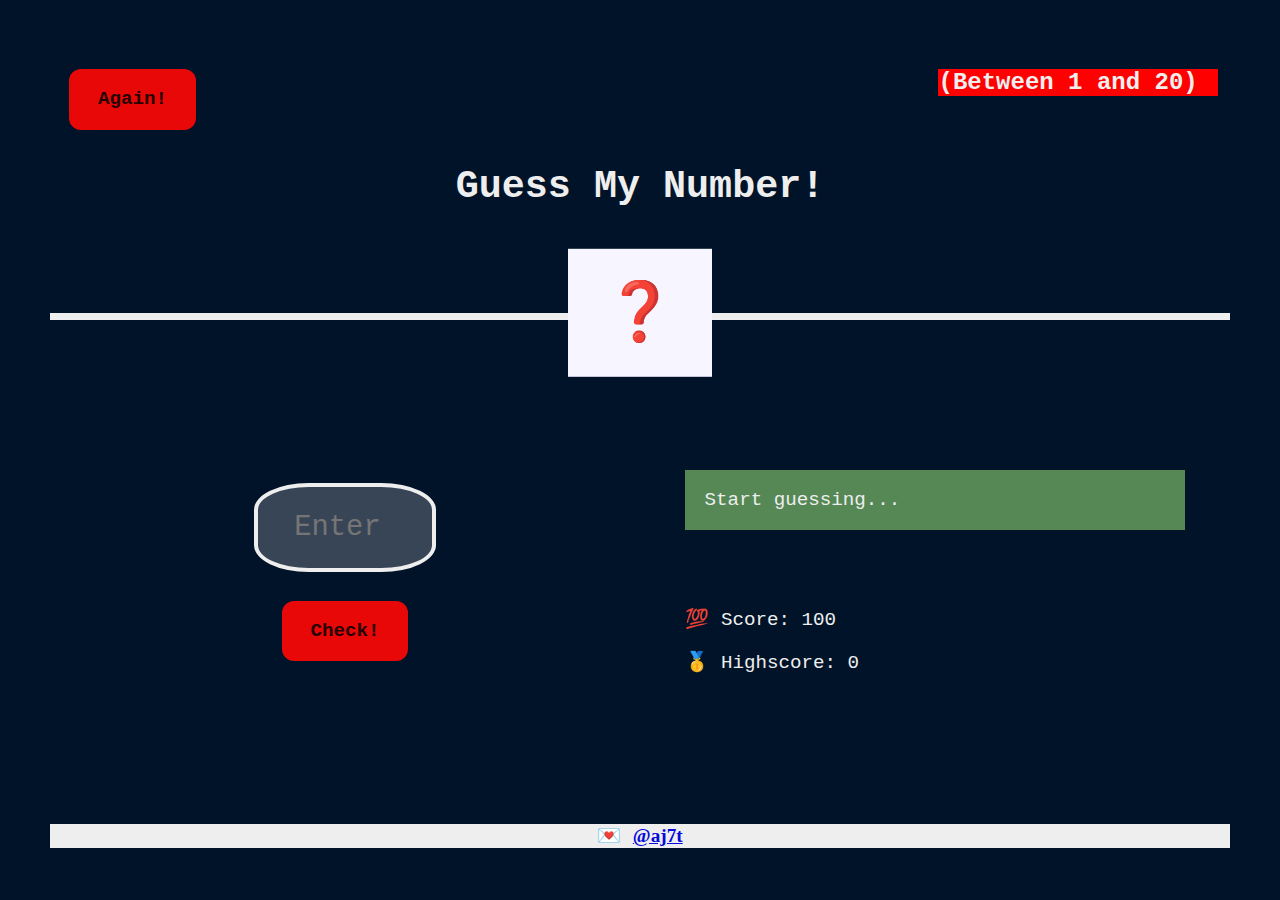
<file: Guess_my_number/index.html>
<!DOCTYPE html>
<html lang="en"> 
  <head>
    <meta charset="UTF-8" />
    <meta name="viewport" content="width=device-width, initial-scale=1.0" />
    <meta http-equiv="X-UA-Compatible" content="ie=edge" />
    <link rel="stylesheet" href="style.css" />
    <title>Guess My Number!</title>
    
    <!--- Add a Favicon  -->
    <link rel="shortcut icon" type="image/jpg" href="https://bit.ly/3hVQ60z"/>
    
  </head>
  <body>

    <header>
      <h1>Guess My Number!</h1>
      <p class="between">(Between 1 and 20)</p>
      <button class="btn again">Again!</button>
      <div class="number">❓ </div>
    </header>

    <main>
      <section class="left">
        <input type="number" class="guess" placeholder='Enter' />
        <button class="btn check">Check!</button>
      </section>

      <section class="right">
        <p class="message">Start guessing...</p>
        <p class="label-score">💯 Score: <span class="score">100</span></p>
        <p class="label-highscore">
          🥇 Highscore: <span class="highscore">0</span>
        </p>
      </section>
    </main>

    <footer>
        💌 <a href="https://aj7t.me" target="_blank">@aj7t</a>
    </footer>

    <script src="script.js"></script>
  </body>
</html>
</file>
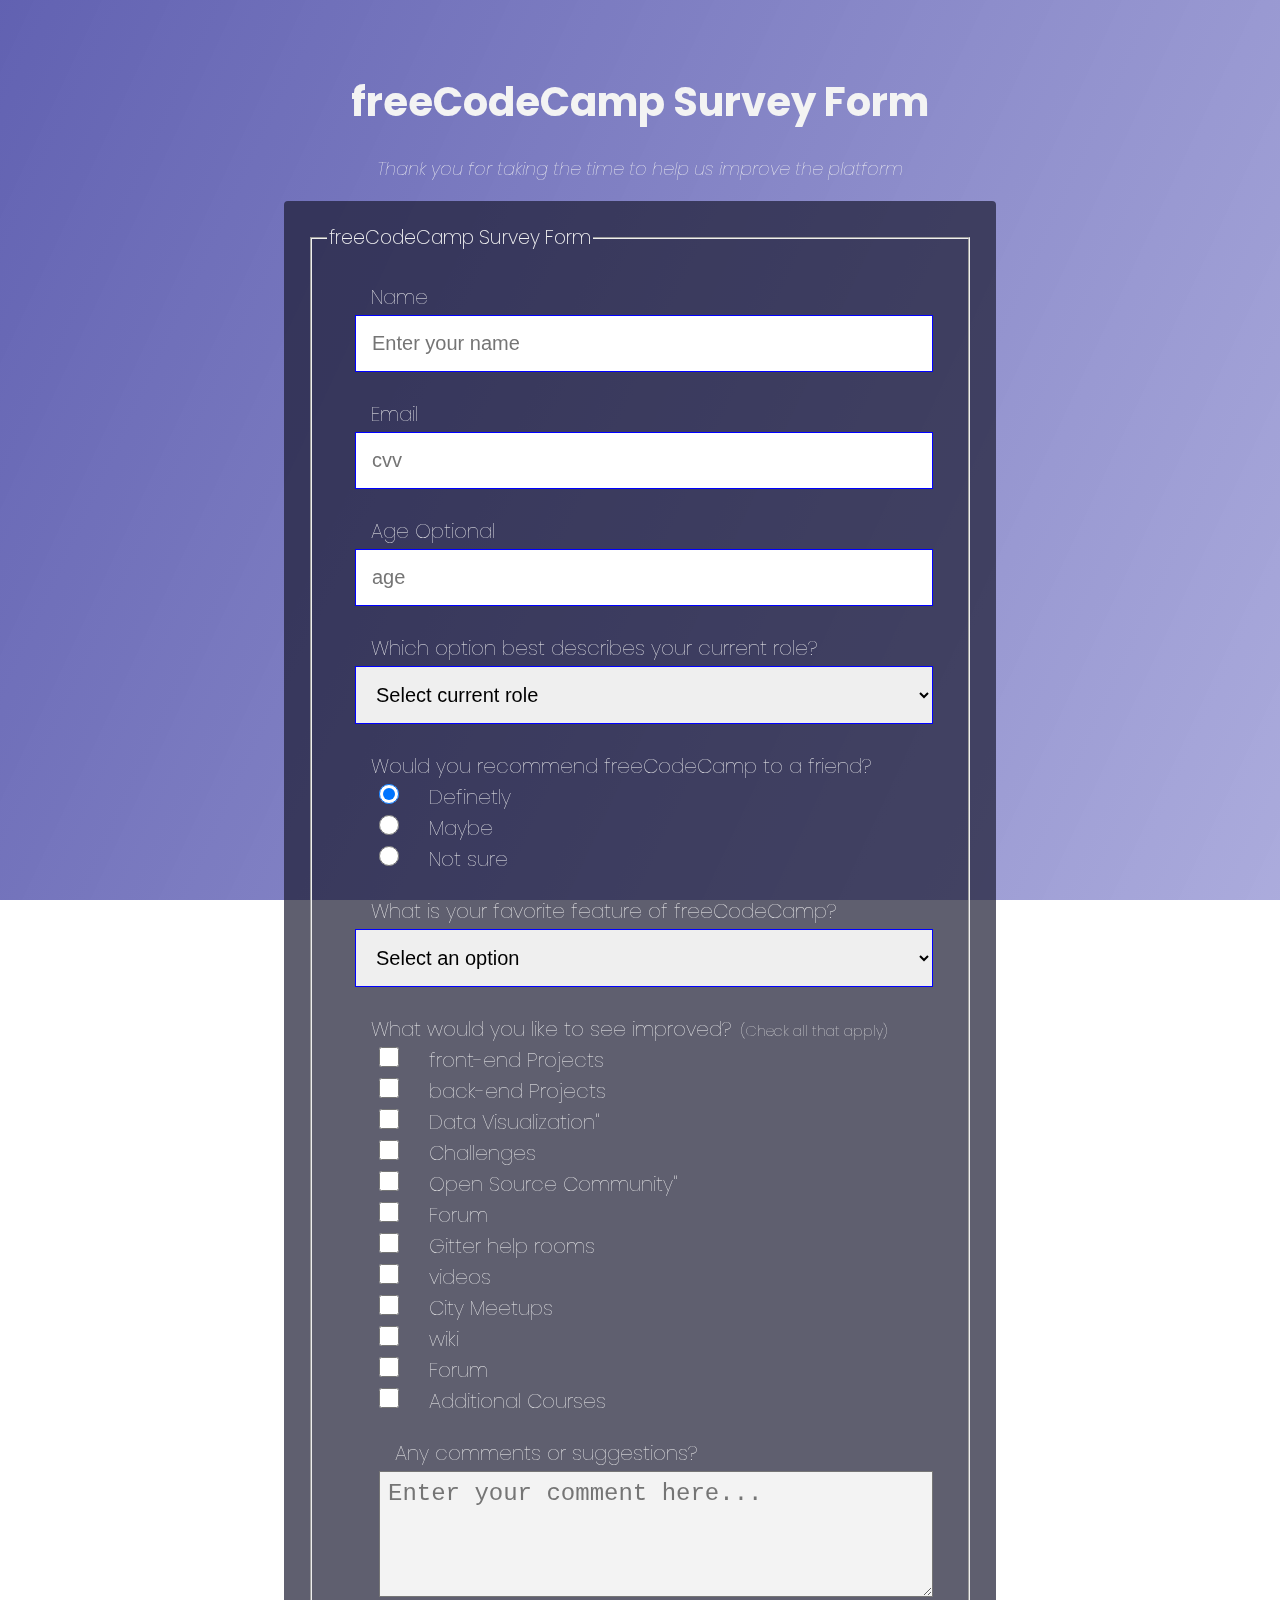
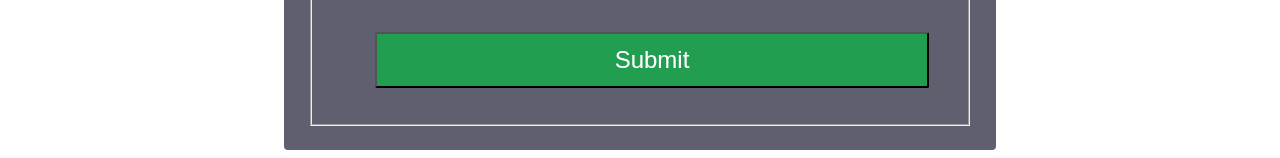
<file: CSS3/Survey Form/index.html>
<!DOCTYPE html>
<html lang="en">
<head>
    <meta charset="UTF-8">
    <meta http-equiv="X-UA-Compatible" content="IE=edge">
    <meta name="viewport" content="width=device-width, initial-scale=1.0">
    <title>survey form</title>

    <link rel="stylesheet" href="mystyle.css">
</head>
<body>
  <div class="container">

    <!--------heading section -->
    <header class="header">
      <h1 id="title" class="text-center">freeCodeCamp Survey Form</h1>
      <p id="description" class="description text-center">
        Thank you for taking the time to help us improve the platform
      </label>
    </header>
    
    <!-----------Form section ------------->
    <form name="survey-form" id="survey-form" target="_blank"  method="get" autocomplete="on">
      <fieldset>
        <legend>freeCodeCamp Survey Form</legend>
          
         <div id="form-group">
            <label id="name-label" for="name"> Name </label> 
            <input type="text" id="name" name="name" class="form-control" placeholder="Enter your name" required>
          </div>
          <!----------- Text------------->
          <div id="form-group">
            <label id="email-label" for="email">Email</label>
            <input type="email" id="email" name="email" class="form-control" placeholder="cvv" pattern=".+@globex\.com" size="30" required>
          </div>
        <!----------- Number ------------->
          <div id="form-group">
            <label id="number-label" for="number">Age Optional</label>
            <input type="number" id="number" name="age" class="form-control" placeholder="age" min="1" max="100" required>
          </div>    
          <!----------- Select------------->
          <div id="form-group">
            <label>Which option best describes your current role?</label>
            <select id="dropdown" name="role" class="form-control"> 
                <option disabled selected value>Select current role</option>
                <option value="student">Student</option>
                <option value="job">Full Time Job</option>
                <option value="learner">Full Time Learner</option>
                <option value="preferNope">Prefer not to say</option>
                <option value="other">Other</option>
            </select>
          </div>  

          <!-----------Radio ------------->

          <div id="form-group">
            <label>Would you recommend freeCodeCamp to a friend?</label>
            <div>
              <input type="radio" id="recommendation" name="recommend" class="input-radio"  value="definitely" checked>
              <label for="reccomendation">Definetly</label>
            </div>
            <div>
                <input type="radio" id="recommendation" name="recommend" class="input-radio" value="maybe">
                <label for="reccomendation">Maybe</label>
            </div>
            <div>
                <input type="radio" id="recommendation" name="recommend" class="input-radio" value="not sure">
                <label for="reccomendation">Not sure</label>
            </div>    
          </div>

            <!-----------select ------------->
          <div id="form-group">
            <label>What is your favorite feature of freeCodeCamp?</label>
            <select id="fav" name="fav" class="form-control" required> 
                <option disabled selected value>Select an option</option>
                <option value="Challenges">Challenges</option>
                <option value="Community">Community</option>
                <option value="Open Source"> Open Source</option>
            </select>
          </div>  

            <!-----------Checkbox ------------->
          <div class="form-group">
            <label>
              What would you like to see improved?
              <span class="clue">(Check all that apply)</span>
            </label>
            
            <div>
              <input name="prefer"
              value="front-end-projects"
              type="checkbox"
              id="front-end-projects"
              class="input-checkbox">
              <label for="front-end-projects">front-end Projects</label>
            </div>

            <div>
              <input name="prefer"
              value="back-end-projects"
              type="checkbox"
              id="back-end-projects"
              class="input-checkbox">
              <label for="back-end-projects">back-end Projects</label>
            </div>

            <div>
              <input name="prefer"
              value="data-visualization"
              type="checkbox"
              id="data-visualization"
              class="input-checkbox">
              <label for="data-visualization">Data Visualization"</label>
            </div>

            <div>
              <input name="prefer"
              value="challenges"
              type="checkbox"
              id="challenges"
              class="input-checkbox">
              <label for="challenges">Challenges</label>
            </div>

            <div>
              <input name="prefer"
              value="open-source-community"
              type="checkbox"
              id="open-source-community"
              class="input-checkbox">
              <label for="open-source-community">Open Source Community"</label>
            </div>



            <div>
              <input name="prefer"
              value="forum"
              type="checkbox"
              id="forum"
              class="input-checkbox">
              <label for="forum">Forum</label>
            </div>
    
            <div>
              <input name="prefer"
              value="gitter-help-rooms"
              type="checkbox"
              id="gitter-help-rooms"
              class="input-checkbox">
              <label for="gitter-help-rooms">Gitter help rooms</label>
            </div>

            <div>
              <input name="prefer"
              value="videos"
              type="checkbox"
              id="videos"
              class="input-checkbox">
              <label for="videos">videos</label>
            </div>
  
            <div>
              <input name="prefer"
              value="coty-meetups"
              type="checkbox"
              id="meetups"
              class="input-checkbox">
              <label for="meetups">City Meetups</label>
            </div>

            <div>
              <input name="prefer"
              value="wiki"
              type="checkbox"
              id="wiki"
              class="input-checkbox">
              <label for="wiki">wiki</label>
            </div>


            <div>
              <input name="prefer"
              value="forum"
              type="checkbox"
              id="forum"
              class="input-checkbox">
              <label for="forum">Forum</label>
            </div>

          <div>
            <input name="prefer"
            value="additional-courses"
            type="checkbox"
            id="courses"
            class="input-checkbox">
            <label for="courses">Additional Courses</label>
          </div>

            <!-----------Text-area ------------->
          <div id="form-group">
            <label>Any comments or suggestions?</label>
            <textarea id="comments" class="input-textarea" name="comment" placeholder="Enter your comment here..."
            rows="4"></textarea>
          </div>

            <!---------- Button ------------->
          <div id="form-group">
            <button type="submit" id="submit" class="submit-button">
              Submit
            </button>
        </div> 
      </fieldset>
    </form> 
  </div>    
</body>
</html>
</file>
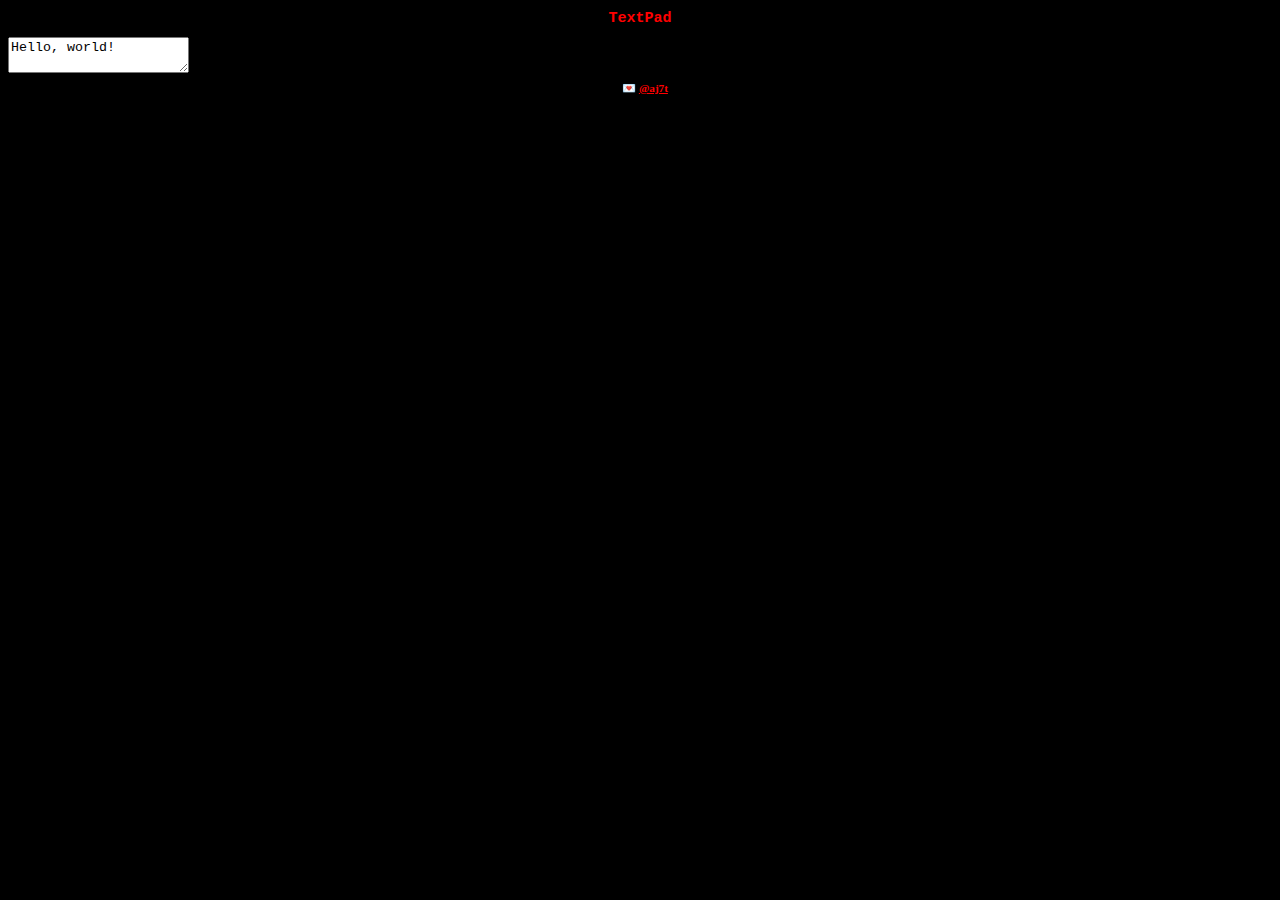
<file: JS-ES6/Text editor/index.html>
<!DOCTYPE html>
<html lang="en">
<head>
	<meta charset="UTF-8">
	<title>  TinyMCE</title>
	<link rel="stylesheet" type="text/css" href="css/custom.css">
	<script src="https://cloud.tinymce.com/stable/tinymce.min.js"></script>
	<script>
		tinymce.init({  
			selector:'textarea',
			plugins: 'synonym image imagetools link emoticons insertdatetime textcolor colorpicker spellchecker print autosave',
  			toolbar: 'undo redo |  bold italic underline strikethrough |  synonym | forecolor backcolor image link emoticons insertdatetime | alignleft aligncenter alignright alignjustify | indent outdent | print spellchecker restoredraft ',
            browser_spellcheck : true
		});
	</script>
	<script src="js/synonym.js"></script> <!-- custom plugin script -->
</head>
<body>
    <h1 id="logo"> TextPad </h1>
	<textarea name="demo-editor">Hello, world! </textarea>
    <footer>
        💌 <a href="https://github.com/Aj7t" target="_blank">@aj7t</a>
		
    </footer>

</body>
</html>
</file>
<file: Guess_my_number/style.css>
@import url('https://fonts.googleapis.com/css?family=Press+Start+2P&display=swap');

* {
  margin: 0;
  padding: 0;
  box-sizing: inherit;
}

html {
  font-size: 60%;
  box-sizing: border-box;
}

body {
  font-family:'Courier New', Courier, monospace;
  color: #eee;
  background-color: rgb(0, 19, 41);
  padding: 50px;
  /* background-color: #60b347; */
}

/* LAYOUT */
header {
  position: relative;
  height: 30vh;
  border-bottom: 7px solid #eee;
}

main {
  height: 56vh;
  color: #eee;
  display: flex;
  align-items: center;
  justify-content: space-around;
}

.left {
  width: 52rem;
  display: flex;
  flex-direction: column;
  align-items: center;
}

.right {
  width: 52rem;
  font-size: 2rem;
}

/* ELEMENTS STYLE */
h1 {
  font-size: 4rem;
  text-align: center;
  position: absolute;
  width: 100%;
  top: 52%;
  left: 50%;
  transform: translate(-50%, -50%);
}

.number {
  background: rgb(247, 245, 255);
  color: #333;
  font-size: 6rem;
  width: 15rem;
  padding: 3rem 0rem;
  text-align: center;
  position: absolute;
  bottom: 0;
  left: 50%;
  transform: translate(-50%, 50%);
}

.between {
    width: 280px;
    height: auto;
    font-size: 2.5rem;
    font-weight: bold;
    position: absolute; 
    top: 2rem;
    right: 1.2rem;
    background-color: red;
    animation-name: range;
    animation-duration: 4s;
  }
  
  @keyframes range {
    from {background-color: rgb(32, 218, 7);}
    to {background-color: rgb(0, 0, 0);}
  }


.again {
  position: absolute;
  top: 2rem;
  left: 2rem;
}

.guess {
  background: rgba(209, 209, 209, 0.267);
  border: 4px solid #eee;
  font-family: inherit;
  color: inherit;
  font-size: 3rem;
  padding: 2.5rem;
  width:  19rem;
  text-align: center;
  display: block;
  border-radius: 30%;
  margin-bottom: 3rem;
}

.btn {
  border: none;
  background-color: rgb(233, 8, 8);
  color: rgb(39, 2, 2);
  font-size: 2rem;
  border-radius: 12px;
  font-family: inherit;
  padding: 2rem 3rem;
  font-weight: bold;
  cursor: pointer;
}

.btn:hover {
  background-color: #ccc;
  color: rgb(7, 0, 0)
}

.message {
  background-color: rgb(85, 136, 85);
  margin-bottom: 8rem;
  padding: 2rem;  
}

.label-score {
  margin-bottom: 2rem;
}


footer {
    background-color: #eee;
    width: 100%;
    height: 100%;
    font-size: 2rem;
    text-align: center;
    font-weight: bold;
    color : rgb(154, 154, 241);
}

footer a {
    font-family: cursive;
    font-weight: bold;
    color:rgb(7, 10, 218)

}
</file>
<file: CSS3/Survey Form/mystyle.css>
@import url('https://fonts.googleapis.com/css?family=Poppins:200i,400&display=swap');
 
:root {
  --color-white: #f3f3f3;
  --color-dark-blue: #1b1b32;
  --color-dark-blue-alpha: rgba(27,27,50,0.7);
  --color-green: #229e51;
}

*,
*::before,
*::after {
  box-sizing: border-box;
}

/* mobile friendly alternative to using background-attachment: fixed */
body::before {
  content: '';
  position: fixed;
  top: 0;
  left: 0;
  height: 100%;
  width: 100%;
  z-index: -1;
  background: var(--color-darkblue);
  background-image: linear-gradient(115deg,rgba(58, 58, 158, 0.8),rgba(136, 136, 206, 0.7)
    ),
    url(https://cdn.freecodecamp.org/testable-projects-fcc/images/survey-form-background.jpeg);
  background-size: cover;
  background-repeat: no-repeat;
  background-position: center;
}


body {
  font-family: 'Poppins', sans-serif;
  font-size: 1rem; 
  line-height: 1.4;
  color: var(--color-white);
  font-weight: 100px;
  margin: 0;
}

/*   bring everything together at center for all devices     */
.container {
  width: 100%;
  margin: 3.125rem auto 0 auto;
}

@media (min-width: 576px) {
  .container {
    max-width: 540px;
  }
}

@media (min-width: 768px) {
  .container {
    max-width: 720px;
  }
}

header {
  text-align: center;
  line-height: 1.5rem; 
  margin-top: 2rem;
}

h1{
  font-size: 2.5rem;
  padding-top:2.5rem;
  font-weight: bold;
}
#description {
  font-size: 1.125rem;
  font-style: italic;
}

#survey-form {
  background-color: var(--color-dark-blue);
  background-color: var(--color-dark-blue-alpha);
  padding: 1.5rem 1.5rem;
  border-radius: 0.25rem;

}

.clue {
  margin-left: 0.25rem;
  font-size: 0.9rem;
  color: #e4e4e4;
}


legend {
  font-weight: 200;
  font-size: 1.2rem;
}

div {
  margin-left: 1.5rem;
}

#form-group {
  margin: 1.5rem !important;
}

form , label , p, input, select, textarea {
  font-size: 1.25rem;
  font-weight: 100;
  padding: 1rem;
  margin: 0.25rem;
}


input[type="text"], [type="email"] ,[type="number"], select{
  width: 100%;
  border: 1px solid blue;  

}

.input-radio,
.input-checkbox {
  display: inline-block;
  margin-right: 0.25rem;
  min-height: 1.25rem;
  min-width: 1.25rem;
}


.input-textarea {
  width: 100%;
  font-size: 1.5rem;
  background-color: var(--color-white);
  padding: 0.5rem;
}

button{
  width: 100%;
  display: block;
  padding: 0.75rem;
  font-size: 1.5rem;
  cursor: pointer;
  color: #fff;
  font-weight: 100;
  border-radius: 2px;
  background-color: var(--color-green);

}
</file>
<file: JS-ES6/Text editor/css/custom.css>
html {
    color: red;
    animation: color 5s linear infinite;
  }
  
  @keyframes color {
    33.3% { color: #0f0; }
    66.7% { color: #00f; }
  }

/*background customization*/
body{ 
    opacity: 1;
    background-color: #000;
    
}
/*Container, container body, iframe*/
body>div:first-of-type{
	height: calc(100vh - 20px);
}
.mce-container-body,#demo-editor_ifr {
    min-height: 100% !important;
}
/*Container body*/
.mce-container-body {
    position: absolute;
    bottom: 0;
    left: 0;
    right: 0;
}
/*Editing area*/
.mce-container-body .mce-edit-area {
    position: absolute;
    top: 69px;
    bottom: 37px;
    left: 0;
    right: 0;
}
/*Footer*/
.mce-tinymce .mce-statusbar {
    position: absolute;
    bottom: 0;
    left: 0;
    right: 0;
}

/*synonyms reults */
.results-wrapper h4{
	text-decoration: none;
    text-align: center;
	margin-bottom: px;
    padding: 2px;
    background-color: #cac7c7;
}
.results-wrapper #results{
	height: 220px;
	margin: 10px 0; 
	overflow-y:auto;
	cursor: pointer;
}
.results-wrapper #results > .synonym-result{
	margin: 10px 5px; 
	padding: 10px 8px;
	font-size:18px;
}
.results-wrapper #results > .synonym-result:hover{
	background-color: rgb(10, 12, 97);
	color: rgb(255, 248, 248);
}

/*loading indicator*/
.loader-wrapper{
	text-align: center;
}
.loader-wrapper .spinner {
  border: 8px solid #236af0;
  border-radius: 50%;
  border-top: 8px solid rgb(0, 0, 0);
  width: 40px;
  height: 40px;
  -webkit-animation: spin 0.5s linear infinite;
  animation: spin 0.5s linear infinite;
}
@-webkit-keyframes spin {
  0% { -webkit-transform: rotate(0deg); }
  100% { -webkit-transform: rotate(360deg); }
}
@keyframes spin {
  0% { transform: rotate(0deg); }
  100% { transform: rotate(360deg); }
}



#logo {
    background-color: #000;
    margin: 0%;
    margin-top: -8px;
    padding: 10px;
    text-align: center;
    color: inherit;
    font-size: 15px;
    color: currentColor;
    font-family: monospace;
}


footer {
    background-color: #000;
    width: 100%;
    height: 100%;
    padding: 5px;
    font-size: .7rem;
    text-align: center;
    font-weight: bold;
    color : currentColor;
}

footer a {
    font-family: cursive;
    font-weight: bold;
    color: currentColor;

}
</file>
